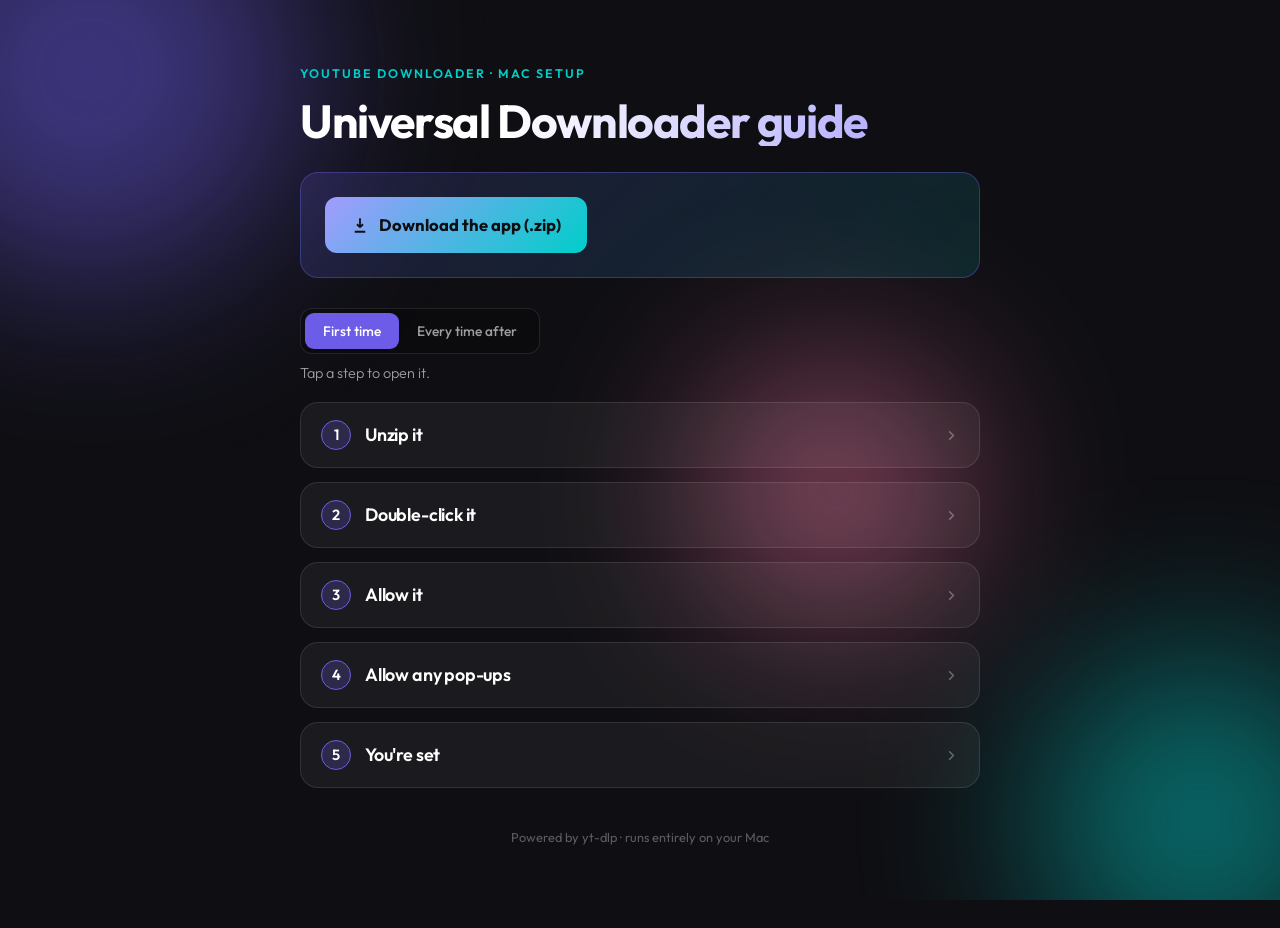
<file: docs/index.html>
<!DOCTYPE html>
<html lang="en">
<head>
<meta charset="UTF-8">
<meta name="viewport" content="width=device-width, initial-scale=1.0">
<title>Universal Downloader guide · Mac</title>
<link rel="preconnect" href="https://fonts.googleapis.com">
<link rel="preconnect" href="https://fonts.gstatic.com" crossorigin>
<link href="https://fonts.googleapis.com/css2?family=Outfit:wght@300;400;500;600;700&family=JetBrains+Mono:wght@400;500&display=swap" rel="stylesheet">
<style>
  :root{
    --bg:#0f0f13; --text:#ffffff; --muted:rgba(255,255,255,.6); --faint:rgba(255,255,255,.32);
    --card:rgba(255,255,255,.05); --line:rgba(255,255,255,.1);
    --accent:#6c5ce7; --accent2:#00cec9; --pink:#fd79a8;
    --sans:'Outfit',system-ui,sans-serif;
  }
  *{margin:0;padding:0;box-sizing:border-box}
  html{scroll-behavior:smooth}
  body{
    font-family:var(--sans); background:var(--bg); color:var(--text);
    line-height:1.55; -webkit-font-smoothing:antialiased; position:relative; overflow-x:hidden;
    padding:clamp(24px,5vw,64px) 20px 80px;
  }
  .blobs{position:fixed;inset:0;z-index:-1;overflow:hidden}
  .blob{position:absolute;border-radius:50%;filter:blur(90px);opacity:.5;animation:float 12s infinite ease-in-out}
  .b1{width:420px;height:420px;background:#6c5ce7;top:-140px;left:-120px}
  .b2{width:320px;height:320px;background:#00cec9;bottom:-80px;right:-80px;animation-delay:2.5s}
  .b3{width:260px;height:260px;background:#fd79a8;top:40%;left:55%;animation-delay:5s}
  @keyframes float{0%,100%{transform:translate(0,0)}50%{transform:translate(28px,-28px)}}

  .wrap{max-width:680px;margin:0 auto;animation:rise .6s ease both}
  @keyframes rise{from{opacity:0;transform:translateY(12px)}to{opacity:1;transform:none}}

  .eyebrow{font-size:.78rem;letter-spacing:.16em;text-transform:uppercase;color:var(--accent2);font-weight:600;margin-bottom:14px}
  h1{font-size:clamp(2rem,6vw,2.9rem);font-weight:700;letter-spacing:-.03em;line-height:1.05;
     background:linear-gradient(105deg,#fff 30%,#a29bfe);-webkit-background-clip:text;background-clip:text;-webkit-text-fill-color:transparent}

  .fname{font-weight:600;color:#fff;background:rgba(108,92,231,.2);border:1px solid rgba(108,92,231,.45);
     border-radius:6px;padding:1px 8px;white-space:nowrap;font-size:.95em}

  .download{margin:26px 0 8px;background:linear-gradient(135deg,rgba(108,92,231,.18),rgba(0,206,201,.12));
     border:1px solid rgba(108,92,231,.38);border-radius:18px;padding:24px}
  .dlbtn{display:inline-flex;align-items:center;gap:10px;text-decoration:none;font-weight:700;
     font-size:1.04rem;color:#0f0f13;background:linear-gradient(135deg,#a29bfe,#00cec9);padding:15px 26px;border-radius:12px;transition:.2s}
  .dlbtn:hover{transform:translateY(-2px);filter:brightness(1.06)}

  .modebar{display:flex;align-items:center;gap:16px;flex-wrap:wrap;margin:30px 0 6px}
  .seg{display:inline-flex;background:rgba(0,0,0,.25);border:1px solid var(--line);border-radius:12px;padding:4px}
  .seg button{font-family:inherit;font-size:.86rem;font-weight:500;color:var(--muted);background:transparent;border:0;
     padding:9px 18px;border-radius:9px;cursor:pointer;transition:.25s}
  .seg button[aria-pressed="true"]{background:var(--accent);color:#fff}
  .methodnote{font-size:.9rem;color:var(--muted);font-weight:300;margin:8px 0 4px;max-width:56ch}

  .steps{margin-top:18px}
  .group{display:none;flex-direction:column;gap:14px}
  body[data-phase="first"] .group[data-phase="first"]{display:flex}
  body[data-phase="daily"] .group[data-phase="daily"]{display:flex}

  /* Collapsible step cards */
  .step{
    background:var(--card);border:1px solid var(--line);border-radius:18px;overflow:hidden;
    backdrop-filter:blur(18px);-webkit-backdrop-filter:blur(18px);
    transition:transform .2s ease, box-shadow .2s ease, border-color .2s ease;
  }
  .step:hover{transform:translateY(-3px);box-shadow:0 14px 34px rgba(0,0,0,.32);border-color:rgba(108,92,231,.45)}
  @keyframes nudge{0%,100%{transform:translateY(0)}50%{transform:translateY(-6px)}}
  body.bobbing .group .step:first-child{animation:nudge 1.7s ease-in-out infinite}
  .step__head{
    list-style:none;cursor:pointer;display:flex;align-items:center;gap:14px;
    padding:17px 20px;user-select:none;-webkit-user-select:none;
  }
  .step__head::-webkit-details-marker{display:none}
  .step__head .dot{
    width:30px;height:30px;border-radius:50%;flex-shrink:0;display:grid;place-items:center;
    font-weight:600;font-size:.92rem;background:rgba(108,92,231,.22);border:1px solid var(--accent);color:#fff;
  }
  .step__title{flex:1;font-size:1.12rem;font-weight:600;letter-spacing:-.01em}
  .step__title .tag{color:var(--faint);font-weight:400;font-size:.85rem}
  .step__title .fname{font-size:.9em}
  .chev{flex-shrink:0;color:var(--faint);transition:transform .25s ease}
  .step[open] .chev{transform:rotate(90deg)}
  .step__body{padding:0 20px 22px}
  .step__body>*:first-child{margin-top:0}

  .why{color:var(--muted);font-weight:300;font-size:.96rem;margin-top:12px}
  .why b{color:var(--text);font-weight:500}

  .expect{display:flex;gap:9px;align-items:flex-start;margin-top:14px;font-size:.9rem;color:var(--muted)}
  .expect svg{flex-shrink:0;margin-top:2px}
  .expect b{color:var(--text);font-weight:500}

  .note{margin-top:16px;border-left:3px solid var(--accent2);background:rgba(0,206,201,.07);
     border-radius:0 10px 10px 0;padding:12px 14px;font-size:.9rem;color:var(--muted);font-weight:300}
  .note b{color:var(--text);font-weight:600}

  .shot{margin:14px 0 4px}
  .shot img{display:block;width:100%;height:auto;border-radius:12px;border:1px solid var(--line);box-shadow:0 8px 24px rgba(0,0,0,.28)}

  .macbtn{display:inline-block;padding:2px 12px;border-radius:6px;background:linear-gradient(180deg,#fdfdfd,#e9e9eb);
     color:#1d1d1f;font-size:.9em;font-weight:500;border:1px solid rgba(0,0,0,.2);box-shadow:0 1px 1.5px rgba(0,0,0,.22);line-height:1.5;white-space:nowrap}

  .substeps{margin:16px 0 0;padding:0;list-style:none;counter-reset:s;display:flex;flex-direction:column;gap:20px}
  .substeps>li{counter-increment:s;position:relative;padding-left:36px}
  .substeps>li::before{content:counter(s, upper-alpha);position:absolute;left:0;top:-2px;width:26px;height:26px;border-radius:50%;
     background:rgba(108,92,231,.22);border:1px solid var(--accent);color:#fff;font-size:.82rem;font-weight:600;display:grid;place-items:center}
  .substeps>li p{margin:3px 0 0;color:var(--muted);font-weight:300;font-size:.96rem}
  .substeps>li p b{color:var(--text);font-weight:600}
  .substeps .shot{margin-top:11px}

  footer{margin-top:40px;text-align:center;color:var(--faint);font-size:.8rem}

  @media (prefers-reduced-motion:reduce){*{animation:none!important;transition:none!important;scroll-behavior:auto!important}}
  @media (max-width:520px){
    .step__head{padding:14px 16px;gap:11px}
    .step__body{padding:0 16px 18px}
    .step__title{font-size:1.04rem}
    .download{padding:18px}
  }
  :focus-visible{outline:2px solid var(--accent2);outline-offset:3px;border-radius:6px}
</style>
</head>
<body data-phase="first" class="bobbing">
<div class="blobs"><div class="blob b1"></div><div class="blob b2"></div><div class="blob b3"></div></div>

<div class="wrap">
  <div class="eyebrow">YouTube Downloader · Mac setup</div>
  <h1>Universal Downloader guide</h1>

  <!-- DOWNLOAD -->
  <div class="download">
    <a class="dlbtn" id="dlbtn" href="YouTube-Downloader.zip" download>
      <svg width="18" height="18" viewBox="0 0 24 24" fill="none" stroke="currentColor" stroke-width="2.4"><path d="M12 3v12m0 0l4-4m-4 4l-4-4M5 21h14"/></svg>
      Download the app (.zip)
    </a>
  </div>

  <div class="modebar">
    <div class="seg" role="group" aria-label="First time or every time">
      <button id="t-first" aria-pressed="true" onclick="setPhase('first')">First time</button>
      <button id="t-daily" aria-pressed="false" onclick="setPhase('daily')">Every time after</button>
    </div>
  </div>
  <p class="methodnote" id="methodnote">Tap a step to open it.</p>

  <div class="steps">

    <!-- ============ FIRST TIME ============ -->
    <div class="group" data-phase="first">

      <details class="step">
        <summary class="step__head">
          <span class="dot">1</span>
          <span class="step__title">Unzip it</span>
          <svg class="chev" width="15" height="15" viewBox="0 0 24 24" fill="none" stroke="currentColor" stroke-width="2.5" stroke-linecap="round" stroke-linejoin="round"><path d="M9 6l6 6-6 6"/></svg>
        </summary>
        <div class="step__body">
          <p class="why">Unzip the file you downloaded.</p>
          <figure class="shot">
            <img src="instructions/1A.png" alt="Unzipping the downloaded file" width="658" height="214" loading="lazy">
          </figure>
          <p class="why"><span class="fname">YouTube Downloader.command</span> is the file that opens the app every time, so put it somewhere you'll remember.</p>
          <figure class="shot">
            <img src="instructions/1B.png" alt="The YouTube Downloader.command file" width="644" height="248" loading="lazy">
          </figure>
        </div>
      </details>

      <details class="step">
        <summary class="step__head">
          <span class="dot">2</span>
          <span class="step__title">Double-click it</span>
          <svg class="chev" width="15" height="15" viewBox="0 0 24 24" fill="none" stroke="currentColor" stroke-width="2.5" stroke-linecap="round" stroke-linejoin="round"><path d="M9 6l6 6-6 6"/></svg>
        </summary>
        <div class="step__body">
          <p class="why">Double-click <span class="fname">YouTube Downloader.command</span>. The first time, macOS blocks unsigned tools, so it won't open yet — that's expected.</p>
          <figure class="shot">
            <img src="instructions/2A.webp" alt="macOS message that the app could not be verified" width="1116" height="880" loading="lazy">
          </figure>
          <p class="why">Click <span class="macbtn">Done</span>.</p>
        </div>
      </details>

      <details class="step">
        <summary class="step__head">
          <span class="dot">3</span>
          <span class="step__title">Allow it</span>
          <svg class="chev" width="15" height="15" viewBox="0 0 24 24" fill="none" stroke="currentColor" stroke-width="2.5" stroke-linecap="round" stroke-linejoin="round"><path d="M9 6l6 6-6 6"/></svg>
        </summary>
        <div class="step__body">
          <ol class="substeps">
            <li>
              <p>Open Spotlight Search by clicking the magnifying glass in the top-right.</p>
              <figure class="shot">
                <img src="instructions/3A.webp" alt="The Spotlight magnifying glass in the menu bar" width="800" height="73" loading="lazy">
              </figure>
            </li>
            <li>
              <p>Type <b>Privacy</b> into the search bar and click the <b>Privacy &amp; Security</b> suggestion. This opens Privacy &amp; Security settings.</p>
              <figure class="shot">
                <img src="instructions/3B.webp" alt="Searching Privacy in Spotlight and choosing Privacy & Security" width="800" height="367" loading="lazy">
              </figure>
            </li>
            <li>
              <p>In <b>Privacy &amp; Security</b>, scroll all the way down to <b>Security</b>. On the prompt “YouTube Downloader.command was blocked to protect your Mac,” click <span class="macbtn">Open Anyway</span>. You'll be prompted once more — click <span class="macbtn">Open Anyway</span> again. If you're asked for your password, enter it.</p>
              <figure class="shot">
                <img src="instructions/3C.webp" alt="The Open Anyway button in the Security section" width="800" height="1000" loading="lazy">
              </figure>
            </li>
          </ol>
        </div>
      </details>

      <details class="step">
        <summary class="step__head">
          <span class="dot">4</span>
          <span class="step__title">Allow any pop-ups</span>
          <svg class="chev" width="15" height="15" viewBox="0 0 24 24" fill="none" stroke="currentColor" stroke-width="2.5" stroke-linecap="round" stroke-linejoin="round"><path d="M9 6l6 6-6 6"/></svg>
        </summary>
        <div class="step__body">
          <p class="why">As it starts up the first time, you may see one or two more prompts — just allow each:</p>
          <ol class="substeps">
            <li>
              <p>“Terminal would like to access files in your <b>Downloads</b> folder” → click <span class="macbtn">Allow</span>.</p>
            </li>
            <li>
              <p>“The python3 command requires the command line developer tools…” → click <span class="macbtn">Install</span>, then <span class="macbtn">Agree</span> to the license. It keeps going on its own once that finishes — no need to reopen anything.</p>
              <figure class="shot">
                <img src="instructions/4A.png" alt="The command line developer tools install prompt" width="1718" height="1000" loading="lazy">
              </figure>
              <figure class="shot">
                <img src="instructions/4B.png" alt="Agreeing to the command line developer tools license" width="1854" height="1046" loading="lazy">
              </figure>
            </li>
          </ol>
          <div class="note">
            <b>Don't see any pop-ups?</b> They can hide behind your browser or other open windows, so check there first. You may also already have Python installed, which is fine. If nothing appears, just skip ahead to the next step.
          </div>
        </div>
      </details>

      <details class="step">
        <summary class="step__head">
          <span class="dot">5</span>
          <span class="step__title">You're set</span>
          <svg class="chev" width="15" height="15" viewBox="0 0 24 24" fill="none" stroke="currentColor" stroke-width="2.5" stroke-linecap="round" stroke-linejoin="round"><path d="M9 6l6 6-6 6"/></svg>
        </summary>
        <div class="step__body">
          <p class="why">It downloads and sets up (about a minute the first time), then your browser opens with the downloader. Paste links and go. <b>Keep the Terminal window open</b> while you work; close it to stop. After this first time, you never touch Settings again.</p>
        </div>
      </details>

    </div>

    <!-- ============ EVERY TIME ============ -->
    <div class="group" data-phase="daily">

      <details class="step">
        <summary class="step__head">
          <span class="dot">✓</span>
          <span class="step__title">Double-click <span class="fname">YouTube Downloader.command</span></span>
          <svg class="chev" width="15" height="15" viewBox="0 0 24 24" fill="none" stroke="currentColor" stroke-width="2.5" stroke-linecap="round" stroke-linejoin="round"><path d="M9 6l6 6-6 6"/></svg>
        </summary>
        <div class="step__body">
          <p class="why">It opens in your browser, ready to use.</p>
          <div class="expect">
            <svg width="18" height="18" viewBox="0 0 24 24" fill="none" stroke="#55efc4" stroke-width="2.4"><path d="M20 6L9 17l-5-5"/></svg>
            <span><b>Keep the Terminal window open</b> while you work; close it to stop.</span>
          </div>
        </div>
      </details>

    </div>
  </div>

  <footer>Powered by yt-dlp · runs entirely on your Mac</footer>
</div>

<script>
  function setPhase(phase){
    document.body.dataset.phase = phase;
    document.getElementById('t-first').setAttribute('aria-pressed', phase==='first');
    document.getElementById('t-daily').setAttribute('aria-pressed', phase==='daily');
    document.getElementById('methodnote').textContent = phase==='first'
      ? 'Tap a step to open it.'
      : 'Every day from now on — nothing else to set up.';
  }

  // Attention bob on step 1: stop permanently after 20s or on the first click anywhere
  // in the controls; never restarts until the page is reloaded.
  (function(){
    function stopBob(){ document.body.classList.remove('bobbing'); }
    setTimeout(stopBob, 20000);
    document.querySelectorAll('.step__head, .seg button').forEach(function(el){
      el.addEventListener('click', stopBob, { once: true });
    });
  })();
</script>
</body>
</html>
</file>
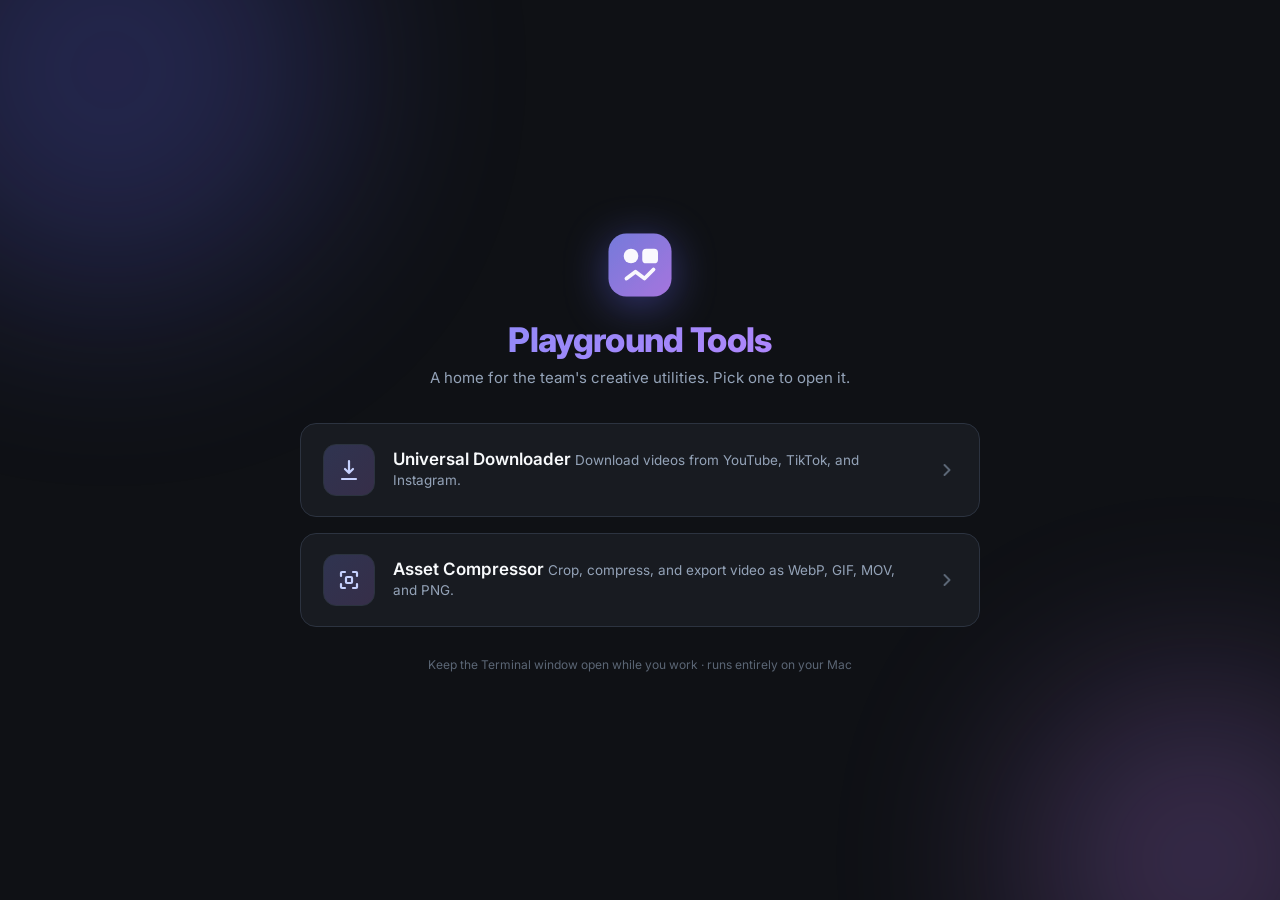
<file: hub/web/hub.html>
<!DOCTYPE html>
<html lang="en">
<head>
<meta charset="UTF-8">
<meta name="viewport" content="width=device-width, initial-scale=1.0">
<title>Playground Tools</title>
<link href="https://fonts.googleapis.com/css2?family=Inter:wght@400;500;600;700;800&display=swap" rel="stylesheet">
<style>
  :root{
    --bg:#0f1115; --panel:#181b21; --elevated:#232730; --line:#2c3340;
    --text:#f8fafc; --muted:#94a3b8; --faint:#5b6675;
    --p1:#818cf8; --p2:#c084fc; --accent:#6366f1;
    --ok:#10b981; --err:#ef4444;
  }
  *{margin:0;padding:0;box-sizing:border-box}
  body{font-family:'Inter',system-ui,sans-serif;background:var(--bg);color:var(--text);min-height:100vh;
    display:flex;align-items:center;justify-content:center;padding:40px 20px;overflow-x:hidden}
  .bg{position:fixed;inset:0;z-index:0;overflow:hidden;pointer-events:none}
  .glow{position:absolute;border-radius:50%;filter:blur(100px);opacity:.25}
  .g1{width:460px;height:460px;background:#6366f1;top:-160px;left:-120px}
  .g2{width:360px;height:360px;background:#c084fc;bottom:-140px;right:-100px}

  .wrap{position:relative;z-index:1;width:100%;max-width:680px;animation:rise .5s ease both}
  @keyframes rise{from{opacity:0;transform:translateY(14px)}to{opacity:1;transform:none}}

  header{text-align:center;margin-bottom:36px}
  .logo{width:72px;height:72px;margin:0 auto 18px;display:block;filter:drop-shadow(0 8px 22px rgba(99,102,241,.45))}
  h1{font-size:34px;font-weight:800;letter-spacing:-.02em;
     background:linear-gradient(135deg,var(--p1),var(--p2));-webkit-background-clip:text;background-clip:text;-webkit-text-fill-color:transparent}
  header p{margin-top:8px;color:var(--muted);font-size:15px}

  .apps{display:flex;flex-direction:column;gap:16px}
  .card{display:flex;align-items:center;gap:18px;text-align:left;width:100%;
    background:var(--panel);border:1px solid var(--line);border-radius:16px;padding:20px 22px;cursor:pointer;
    font-family:inherit;color:inherit;transition:transform .18s ease,border-color .18s ease,box-shadow .18s ease}
  .card:hover{transform:translateY(-3px);border-color:var(--accent);box-shadow:0 16px 36px rgba(0,0,0,.35)}
  .card:disabled{cursor:default;opacity:.85;transform:none;box-shadow:none}
  .card__icon{flex-shrink:0;width:52px;height:52px;border-radius:13px;display:grid;place-items:center;
    background:linear-gradient(135deg,rgba(129,140,248,.22),rgba(192,132,252,.18));border:1px solid var(--line)}
  .card__body{flex:1;min-width:0}
  .card__title{font-size:17px;font-weight:600}
  .card__desc{margin-top:3px;font-size:13.5px;color:var(--muted);line-height:1.45}
  .card__state{margin-top:7px;font-size:12.5px;font-weight:500;min-height:16px}
  .card__state.installing,.card__state.starting{color:var(--p1)}
  .card__state.running{color:var(--ok)}
  .card__state.error{color:var(--err)}
  .card__go{flex-shrink:0;color:var(--faint);transition:transform .18s ease}
  .card:hover .card__go{transform:translateX(3px);color:var(--p1)}
  .spin{width:16px;height:16px;border:2px solid rgba(255,255,255,.25);border-top-color:var(--p1);border-radius:50%;
    display:inline-block;vertical-align:-3px;margin-right:7px;animation:spin .7s linear infinite}
  @keyframes spin{to{transform:rotate(360deg)}}

  footer{margin-top:30px;text-align:center;color:var(--faint);font-size:12px}
  @media (prefers-reduced-motion:reduce){*{animation:none!important;transition:none!important}}
</style>
</head>
<body>
<div class="bg"><div class="glow g1"></div><div class="glow g2"></div></div>

<div class="wrap">
  <header>
    <svg class="logo" viewBox="0 0 64 64" fill="none" xmlns="http://www.w3.org/2000/svg" aria-hidden="true">
      <defs>
        <linearGradient id="lg" x1="0" y1="0" x2="64" y2="64" gradientUnits="userSpaceOnUse">
          <stop stop-color="#818cf8"/><stop offset="1" stop-color="#c084fc"/>
        </linearGradient>
      </defs>
      <rect x="4" y="4" width="56" height="56" rx="16" fill="url(#lg)"/>
      <rect x="4" y="4" width="56" height="56" rx="16" fill="#000" fill-opacity="0.12"/>
      <circle cx="24" cy="24" r="6.5" fill="#fff" fill-opacity="0.95"/>
      <rect x="34" y="17.5" width="14" height="13" rx="3.5" fill="#fff" fill-opacity="0.95"/>
      <path d="M20 44l8-6 8 6 8-8" stroke="#fff" stroke-width="3.4" stroke-linecap="round" stroke-linejoin="round" stroke-opacity="0.95"/>
    </svg>
    <h1>Playground Tools</h1>
    <p>A home for the team's creative utilities. Pick one to open it.</p>
  </header>

  <div class="apps" id="apps"></div>

  <footer>Keep the Terminal window open while you work · runs entirely on your Mac</footer>
</div>

<script>
  const APPS = [
    {
      id: "universal-downloader",
      title: "Universal Downloader",
      desc: "Download videos from YouTube, TikTok, and Instagram.",
      icon: '<svg width="24" height="24" viewBox="0 0 24 24" fill="none" stroke="#c7d2fe" stroke-width="2.2" stroke-linecap="round" stroke-linejoin="round"><path d="M12 3v12m0 0l4-4m-4 4l-4-4M5 21h14"/></svg>'
    },
    {
      id: "asset-compressor",
      title: "Asset Compressor",
      desc: "Crop, compress, and export video as WebP, GIF, MOV, and PNG.",
      icon: '<svg width="24" height="24" viewBox="0 0 24 24" fill="none" stroke="#c7d2fe" stroke-width="2.2" stroke-linecap="round" stroke-linejoin="round"><path d="M4 8V5a1 1 0 011-1h3M16 4h3a1 1 0 011 1v3M20 16v3a1 1 0 01-1 1h-3M8 20H5a1 1 0 01-1-1v-3"/><rect x="9" y="9" width="6" height="6" rx="1"/></svg>'
    }
  ];

  const wrap = document.getElementById("apps");
  const polling = {};

  APPS.forEach(a => {
    const btn = document.createElement("button");
    btn.className = "card";
    btn.id = "card-" + a.id;
    btn.innerHTML = `
      <span class="card__icon">${a.icon}</span>
      <span class="card__body">
        <span class="card__title">${a.title}</span>
        <span class="card__desc">${a.desc}</span>
        <span class="card__state" id="state-${a.id}"></span>
      </span>
      <svg class="card__go" width="20" height="20" viewBox="0 0 24 24" fill="none" stroke="currentColor" stroke-width="2.4" stroke-linecap="round" stroke-linejoin="round"><path d="M9 6l6 6-6 6"/></svg>`;
    btn.addEventListener("click", () => launch(a.id));
    wrap.appendChild(btn);
  });

  function setState(id, cls, text, spinning){
    const el = document.getElementById("state-" + id);
    el.className = "card__state " + (cls || "");
    el.innerHTML = (spinning ? '<span class="spin"></span>' : "") + (text || "");
  }

  async function launch(id){
    setState(id, "starting", "Starting…", true);
    try{
      await fetch("/launch/" + id, { method: "POST" });
    }catch(e){
      setState(id, "error", "The Terminal window is closed. Double-click YouTube Downloader to reopen it.");
      return;
    }
    if (polling[id]) clearInterval(polling[id]);
    polling[id] = setInterval(() => poll(id), 1000);
  }

  async function poll(id){
    try{
      const r = await fetch("/status/" + id);
      const s = await r.json();
      const spinning = (s.state === "installing" || s.state === "starting");
      setState(id, s.state, s.message || "", spinning);
      if (s.state === "running" || s.state === "error"){
        clearInterval(polling[id]);
        polling[id] = null;
      }
    }catch(e){ /* keep polling */ }
  }
</script>
</body>
</html>
</file>
